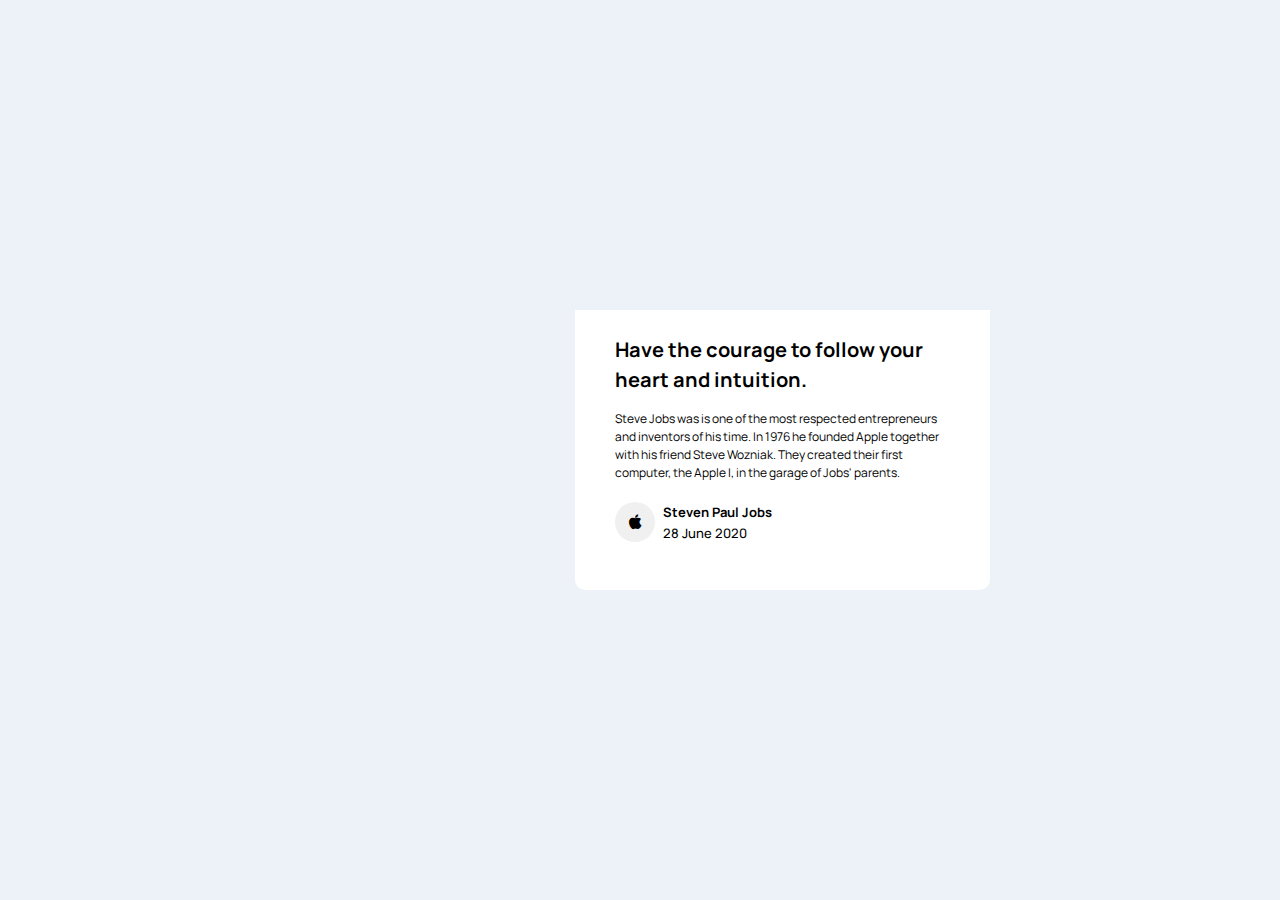
<file: responsive_design/index.html>
<!DOCTYPE html>
<html lang="en">
<head>
  <meta charset="UTF-8">
  <meta name="viewport" content="width=device-width, initial-scale=1.0">
  <link href="https://fonts.googleapis.com/css2?family=Manrope:wght@500;700&display=swap" rel="stylesheet" />
  <link rel="stylesheet" href="https://cdnjs.cloudflare.com/ajax/libs/font-awesome/4.7.0/css/font-awesome.css" integrity="sha512-5A8nwdMOWrSz20fDsjczgUidUBR8liPYU+WymTZP1lmY9G6Oc7HlZv156XqnsgNUzTyMefFTcsFH/tnJE/+xBg==" crossorigin="anonymous" />
  <link rel="stylesheet" type="text/css" href="style.css">
  <title>Document</title>
</head>
<body>
  <div class="container">
    <div class="article">
      <div class="article-preview"></div>
      <div class="article-info">
        <h1>
          Have the courage to follow your heart and intuition.
        </h1>
        <p>
          Steve Jobs was is one of the most respected entrepreneurs and inventors of his time. In 1976 he founded Apple together with his friend Steve Wozniak. They created their first computer, the Apple I, in the garage of Jobs' parents.
        </p>
        <div class="article-author">
          <i class="fa fa-apple" aria-hidden="true"></i>
          <div class="author-info">
            <span class="author-name">Steven Paul Jobs</span>
            <span class="date">28 June 2020</span>
          </div>
        </div>
      </div>
    </div>
  </div>
</body>
</html>
</file>
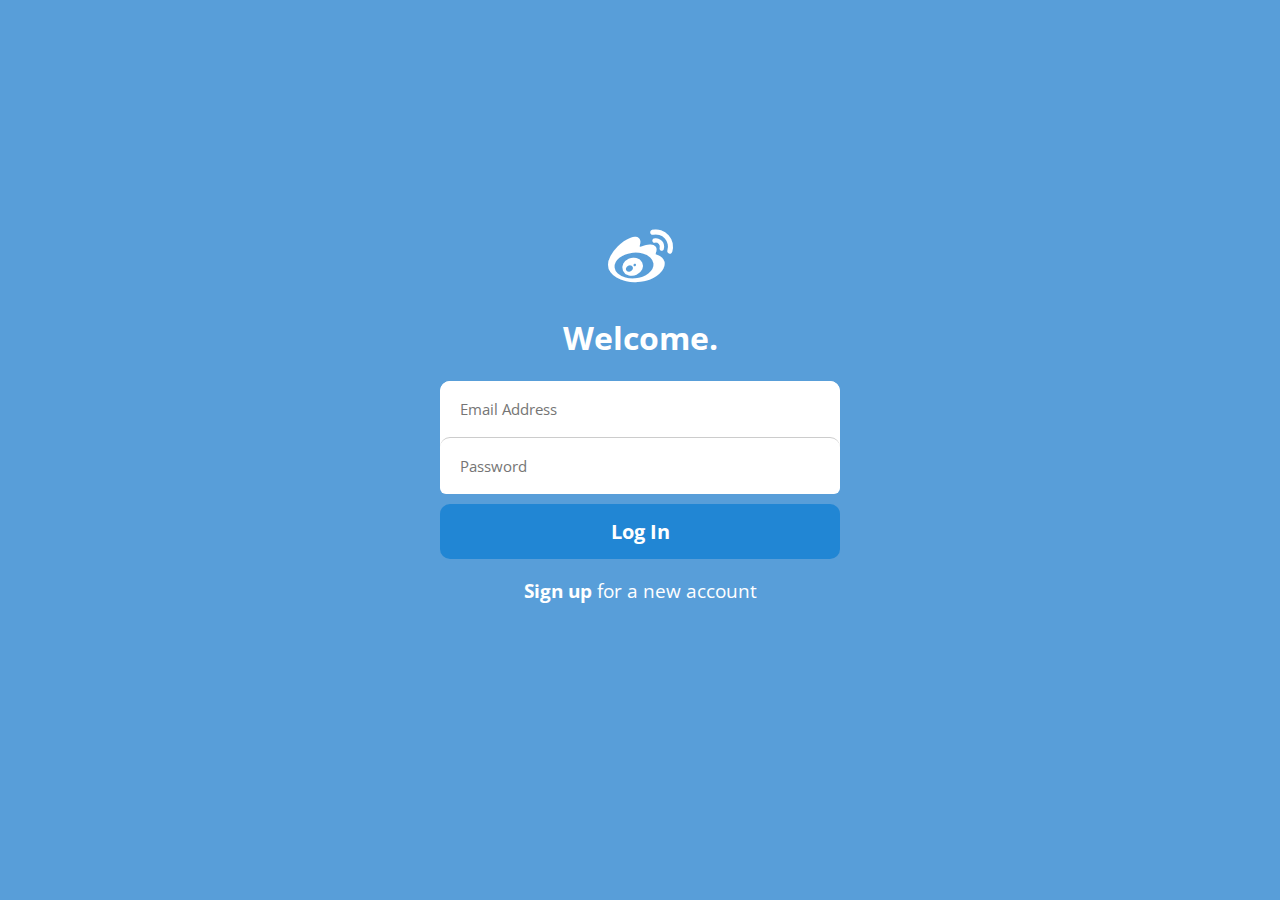
<file: simple_login_page/index.html>
<!DOCTYPE html>
<html lang="en">
<head>
   <meta charset="UTF-8">
   <meta http-equiv="X-UA-Compatible" content="IE=edge">
   <meta name="viewport" content="width=device-width, initial-scale=1.0">
   <link rel="preconnect" href="https://fonts.googleapis.com">
   <link rel="preconnect" href="https://fonts.gstatic.com" crossorigin>
   <link href="https://fonts.googleapis.com/css2?family=Open+Sans:wght@400;700&display=swap" rel="stylesheet">
   <link rel="stylesheet" href="https://cdnjs.cloudflare.com/ajax/libs/font-awesome/4.7.0/css/font-awesome.css" integrity="sha512-5A8nwdMOWrSz20fDsjczgUidUBR8liPYU+WymTZP1lmY9G6Oc7HlZv156XqnsgNUzTyMefFTcsFH/tnJE/+xBg==" crossorigin="anonymous" referrerpolicy="no-referrer" />
   <link rel="stylesheet" type="text/css" href="style.css">
   <title>Login Page</title>
</head>
<body>
   <div id="box">
      <div id="header">
         <div class="logo">
            <i class="fa fa-weibo" aria-hidden="true"></i>
         </div>
         <h1>Welcome.</h1>
      </div>
      <div id="form">
         <div class="field">
            <input name="email" type="email" placeholder="Email Address" required>
            <input name="password" type="password" placeholder="Password" required>
         </div>
         <input type="submit" value="Log In">
      </div>
      <div id="footer">
         <p><a href="#">Sign up</a> for a new account</p>
      </div>
   </div>
</body>
</html>
</file>
<file: responsive_design/style.css>
* {
   box-sizing: border-box;
   margin: 0px;
   padding: 0px;
   font-family: 'Manrope',sans-serif;
   font-size: 16px;
}

html,
body {
   width: 100%;
   height: 100%;
}

.container {
   width: 100%;
   height: 100%;
   background-color: hsl(210, 46%, 95%);
   display: flex;
   justify-content: center;
   align-items: center;
   padding: 20px;
}

/* Article Author Section */

.article-author {
   display: flex;
   align-items: center;
}

.article-author .author-avatar {
   width: 40px;
   border-radius: 50%;
   margin-right: 15px;
}

.article-author .author-info {
   display: flex;
   flex-direction: column;
   justify-content: center;
}

.article-author .author-info span {
   font-size: 13px;
}

.article-author .author-info .author-name {
   font-weight: 700;
   margin-bottom: 3px;
}

.article-author .author-info .date {
   font-weight: 500;
}

.article-author .share-icon {
   margin-left: auto;
   height: 30px;
}

i.fa.fa-apple {
   background: #f0f0f0;
   margin-right: 8px;
   border-radius: 100px;
   width: 40px;
   height: 40px;
   text-align: center;
   line-height: 40px;
}

.article-mobile-share {
   display: none;
}

.article {
   height: 280px;
   max-width: 700px;
   display: flex;
   flex-direction: row;
}

/* Article Preview Section */

.article-preview {
   height: 280px;
   width: 290px;
   background: url('https://images.unsplash.com/photo-1591843336309-cbf414ad7978?ixlib=rb-1.2.1&ixid=eyJhcHBfaWQiOjEyMDd9&auto=format&fit=crop&w=1567&q=80g');
   background-size: cover;
   background-position: top center;
   border-top-left-radius: 10px;
   border-bottom-left-radius: 10px;
   flex: 1;
}

/* Article Info Section */

.article-info {
   flex: 1.19;
   background: #ffff;
   border-bottom-left-radius: 10px;
   border-bottom-right-radius: 10px;
   padding-left: 40px;
   padding-right: 35px;
   padding-top: 25px;
   padding-bottom: 30px;
   position: relative;
}

.article-info h1 {
   font-size: 20px;
   line-height: 1.5;
   margin-bottom: 15px;
}

.article-info p {
   font-size: 12px;
   line-height: 1.5;
   margin-bottom: 20px;
   padding-right: 8px;
}

/*
   ##Device = Most of the Smartphones Mobiles (Portrait)
   ##Screen = B/w 320px to 470px
*/

@media (min-width:320px) and (max-width:480px) {
   .article {
      height:auto;
      display: block;
   }
   .article-preview {
      width: 100%;
      border-top-left-radius: 10px;
      border-top-right-radius: 10px;
      border-bottom-left-radius: 0px;
   }
   .article-info {
      width: 100%;
   }
}
</file>
<file: simple_login_page/style.css>
body{
   background-color: #589ED9;
}
#box{
   width: 400px;
   margin: auto;
   margin-top: 220px;
   text-align: center;
}
#header .logo{
   color: white;
   font-size: 65px;
}
#header h1{
   font-family: 'Open Sans', sans-serif;
   font-size: 32px;
   color: white;
}
#form .field{
   background-color: white;
   border-radius: 10px;
}
#form .field input{
   font-family: 'Open Sans', sans-serif;
   padding: 0px;
   margin: 0px;
   border: none;
   width: 100%;
   outline: none;
   font-size: 15px;
   padding-top: 18px;
   padding-bottom: 18px;
   text-indent: 20px;
   border-radius: 10px;
}
#form .field input[type="password"]{
   border-top: 1px solid #ccc;
}
#form .field input[type="password"]{
   -webkit-border-bottom-right-radius: 6px;
   -webkit-border-bottom-left-radius: 6px;
   -moz-border-radius-bottomright: 6px;
   -moz-border-radius-bottomleft: 6px;
   border-bottom-right-radius: 6px;
   border-bottom-left-radius: 6px;
}
#form input[type="submit"]{
   background-color: #2186D4;
   font-family: 'Open Sans', sans-serif;
   width: 100%;
   border: none;
   margin-top: 10px;
   padding: 14px 0;
   border-radius: 10px;
   font-size: 20px;
   color: white;
   font-weight: bold;
   display: block;
}
#form input[type=submit]:hover{
   background-color: #0B6AB4;
   cursor: pointer;
}
#footer p{
   font-family: 'Open Sans', sans-serif;
   color: white;
   font-size: 19px;
}
#footer p a{
   color: white;
   text-decoration: none;
   font-weight: bold;
}
</file>
